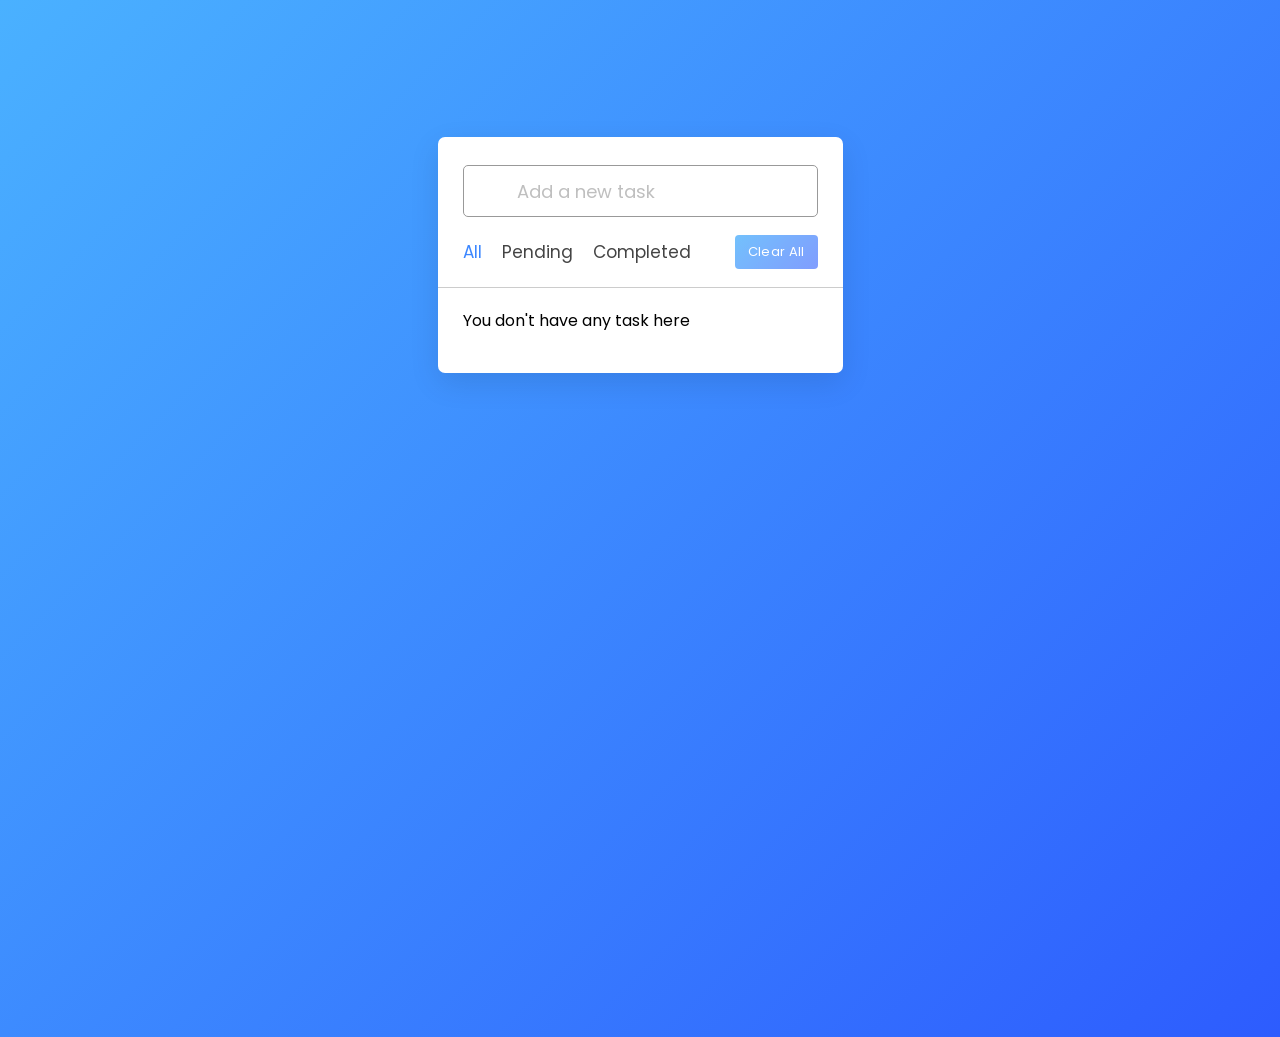
<file: Todolistindex.html>
<!DOCTYPE html>
<!-- Coding By CodingNepal - youtube.com/codingnepal -->
<html lang="en" dir="ltr">
  <head>
    <meta charset="utf-8">  
    <title>Todo List App in JavaScript | CodingNepal</title>
    <link rel="stylesheet" href="Todoliststyle.css">
    <meta name="viewport" content="width=device-width, initial-scale=1.0">
    <!-- Iconscout Link For Icons -->
    <link rel="stylesheet" href="https://unicons.iconscout.com/release/v4.0.0/css/line.css">
  </head>
  <body>
    <div class="wrapper">
      <div class="task-input">
       
        <input type="text" placeholder="Add a new task">
      </div>
      <div class="controls">
        <div class="filters">
          <span class="active" id="all">All</span>
          <span id="pending">Pending</span>
          <span id="completed">Completed</span>
        </div>
        <button class="clear-btn">Clear All</button>
      </div>
      <ul class="task-box"></ul>
    </div>

    <script src="Todolistscript.js"></script>

  </body>
</html>
</file>
<file: Todoliststyle.css>
/* Import Google Font - Poppins */
@import url('https://fonts.googleapis.com/css2?family=Poppins:wght@400;500;600;700&display=swap');
*{
  margin: 0;
  padding: 0;
  box-sizing: border-box;
  font-family: 'Poppins', sans-serif;
}
body{
  width: 100%;
  height: 100vh;
  overflow: hidden;
  background: linear-gradient(135deg, #4AB1FF, #2D5CFE);
}
::selection{
  color: #fff;
  background: #3C87FF;
}
.wrapper{
  max-width: 405px;
  padding: 28px 0 30px;
  margin: 137px auto;
  background: #fff;
  border-radius: 7px;
  box-shadow: 0 10px 30px rgba(0,0,0,0.1);
}
.task-input{
  height: 52px;
  padding: 0 25px;
  position: relative;
}
.task-input img{
  top: 50%;
  position: absolute;
  transform: translate(17px, -50%);
}
.task-input input{
  height: 100%;
  width: 100%;
  outline: none;
  font-size: 18px;
  border-radius: 5px;
  padding: 0 20px 0 53px;
  border: 1px solid #999;
}
.task-input input:focus,
.task-input input.active{
  padding-left: 52px;
  border: 2px solid #3C87FF;
}
.task-input input::placeholder{
  color: #bfbfbf;
}
.controls, li{
  display: flex;
  align-items: center;
  justify-content: space-between;
}
.controls{
  padding: 18px 25px;
  border-bottom: 1px solid #ccc;
}
.filters span{
  margin: 0 8px;
  font-size: 17px;
  color: #444444;
  cursor: pointer;
}
.filters span:first-child{
  margin-left: 0;
}
.filters span.active{
  color: #3C87FF;
}
.controls .clear-btn{
  border: none;
  opacity: 0.6;
  outline: none;
  color: #fff;
  cursor: pointer;
  font-size: 13px;
  padding: 7px 13px;
  border-radius: 4px;
  letter-spacing: 0.3px;
  pointer-events: none;
  transition: transform 0.25s ease;
  background: linear-gradient(135deg, #1798fb 0%, #2D5CFE 100%);
}
.clear-btn.active{
  opacity: 0.9;
  pointer-events: auto;
}
.clear-btn:active{
  transform: scale(0.93);
}
.task-box{
  margin-top: 20px;
  margin-right: 5px;
  padding: 0 20px 10px 25px;
}
.task-box.overflow{
  overflow-y: auto;
  max-height: 300px;
}
.task-box::-webkit-scrollbar{
  width: 5px;
}
.task-box::-webkit-scrollbar-track{
  background: #f1f1f1;
  border-radius: 25px;
}
.task-box::-webkit-scrollbar-thumb{
  background: #e6e6e6;
  border-radius: 25px;
}
.task-box .task{
  list-style: none;
  font-size: 17px;
  margin-bottom: 18px;
  padding-bottom: 16px;
  align-items: flex-start;
  border-bottom: 1px solid #ccc;
}
.task-box .task:last-child{
  margin-bottom: 0;
  border-bottom: 0;
  padding-bottom: 0;
}
.task-box .task label{
  display: flex;
  align-items: flex-start;
}
.task label input{
  margin-top: 7px;
  accent-color: #3C87FF;
}
.task label p{
  user-select: none;
  margin-left: 12px;
  word-wrap: break-word;
}
.task label p.checked{
  text-decoration: line-through;
}
.task-box .settings{
  position: relative;
}
.settings :where(i, li){
  cursor: pointer;
}
.settings .task-menu{
  z-index: 10;
  right: -5px;
  bottom: -65px;
  padding: 5px 0;
  background: #fff;
  position: absolute;
  border-radius: 4px;
  transform: scale(0);
  transform-origin: top right;
  box-shadow: 0 0 6px rgba(0,0,0,0.15);
  transition: transform 0.2s ease;
}
.task-box .task:last-child .task-menu{
  bottom: 0;
  transform-origin: bottom right;
}
.task-box .task:first-child .task-menu{
  bottom: -65px;
  transform-origin: top right;
}
.task-menu.show{
  transform: scale(1);
}
.task-menu li{
  height: 25px;
  font-size: 16px;
  margin-bottom: 2px;
  padding: 17px 15px;
  cursor: pointer;
  justify-content: flex-start;
}
.task-menu li:last-child{
  margin-bottom: 0;
}
.settings li:hover{
  background: #f5f5f5;
}
.settings li i{
  padding-right: 8px;
}

@media (max-width: 400px) {
  body{
    padding: 0 10px;
  }
  .wrapper {
    padding: 20px 0;
  }
  .filters span{
    margin: 0 5px;
  }
  .task-input{
    padding: 0 20px;
  }
  .controls{
    padding: 18px 20px;
  }
  .task-box{
    margin-top: 20px;
    margin-right: 5px;
    padding: 0 15px 10px 20px;
  }
  .task label input{
    margin-top: 4px;
  }
}
</file>
